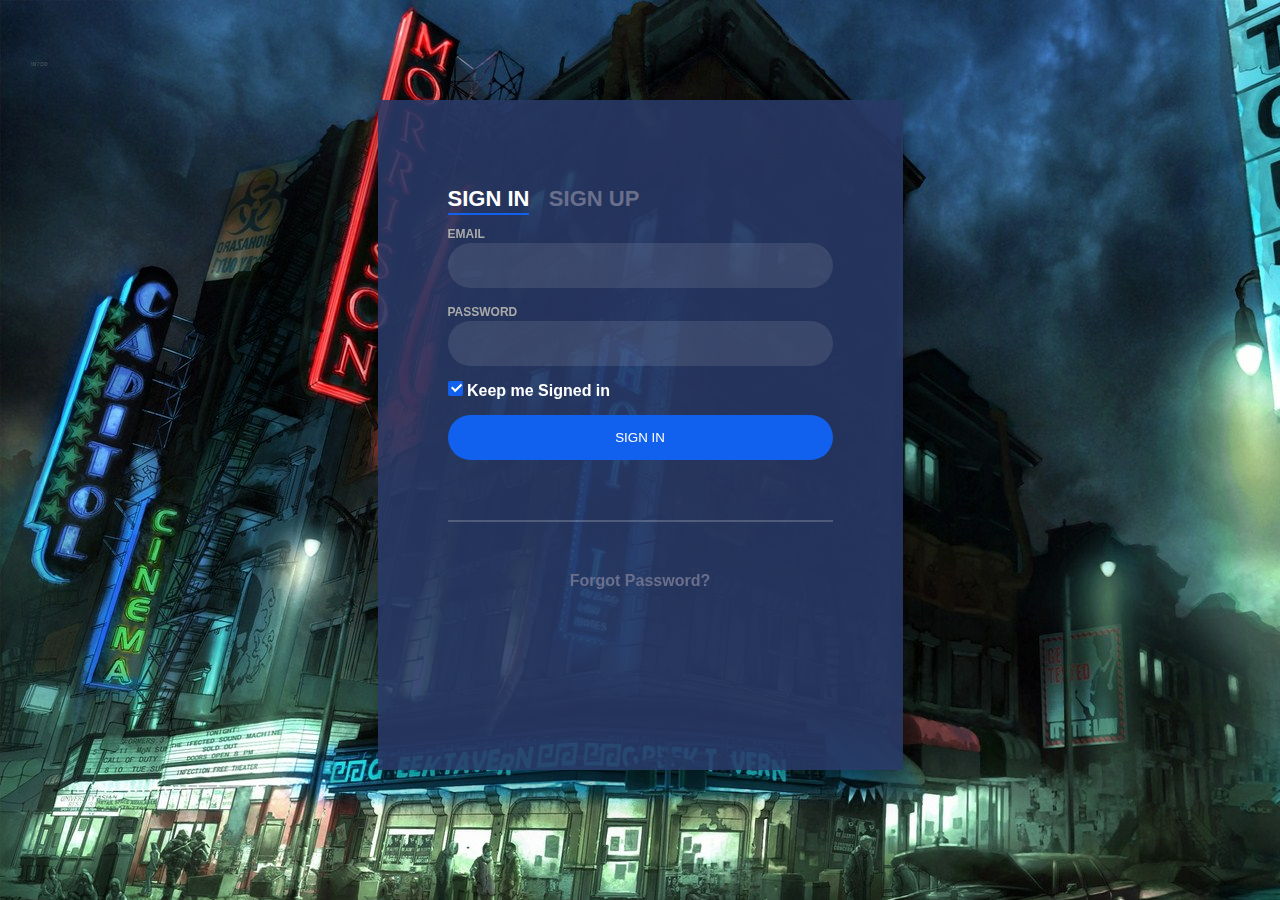
<file: target/library/index.html>
<!doctype html>
<html lang="zh">
<script src="js/loginJS.js"></script>
<script src="js/jquery-1.10.2.min.js"></script>
<head>
	<meta charset="UTF-8">
	<meta http-equiv="X-UA-Compatible" content="IE=edge,chrome=1">
	<meta name="viewport" content="width=device-width, initial-scale=1.0">
	<title>用户登录/注册</title>
	<link rel="stylesheet" type="text/css" href="css/styles.css">
	<!--[if IE]>
	<script src="http://libs.baidu.com/html5shiv/3.7/html5shiv.min.js"></script>
	<![endif]-->
</head>
<body>
<div class="jq22-container" style="padding-top:100px">
	<div class="login-wrap">
		<div class="login-html">
			<input id="tab-1" type="radio" name="tab" class="sign-in" checked><label for="tab-1" class="tab">Sign In</label>
			<input id="tab-2" type="radio" name="tab" class="sign-up"><label for="tab-2" class="tab">Sign Up</label>
			<div class="login-form">
				<div class="sign-in-htm">
					<div class="group">
						<label for="user" class="label">Email</label>
						<input id="username" type="text" class="input">
					</div>
					<div class="group">
						<label for="pass" class="label">Password</label>
						<input id="password" type="password" class="input" data-type="password">
					</div>
					<div class="group">
						<input id="check" type="checkbox" class="check" checked>
						<label for="check"><span class="icon"></span> Keep me Signed in</label>
					</div>
					<div class="group">
						<input type="submit" class="button" value="Sign In" onclick="c_o_li_submit()">
					</div>
					<div class="hr"></div>
					<div class="foot-lnk">
						<a href="#forgot">Forgot Password?</a>
					</div>
				</div>
				<div class="sign-up-htm">
					<div class="group">
						<label for="user" class="label">Username</label>
						<input id="user" type="text" class="input">
					</div>
					<div class="group">
						<label for="pass" class="label">Password</label>
						<input id="pass" type="password" class="input" data-type="password">
					</div>
					<div class="group">
						<label for="pass" class="label">Repeat Password</label>
						<input id="passconfirm" type="password" class="input" data-type="password">
					</div>
					<div class="group">
						<label for="pass" class="label">Email Address</label>
						<input id="email" type="text" class="input">
					</div>
					<div class="group">
						<input type="submit" class="button" value="Sign Up" onclick="register_submit()">
					</div>
					<div class="hr"></div>
					<div class="foot-lnk">
						<label for="tab-1">Already Member?</label>
					</div>
				</div>
			</div>
		</div>
	</div>
</div>

</body>
</html>
</file>
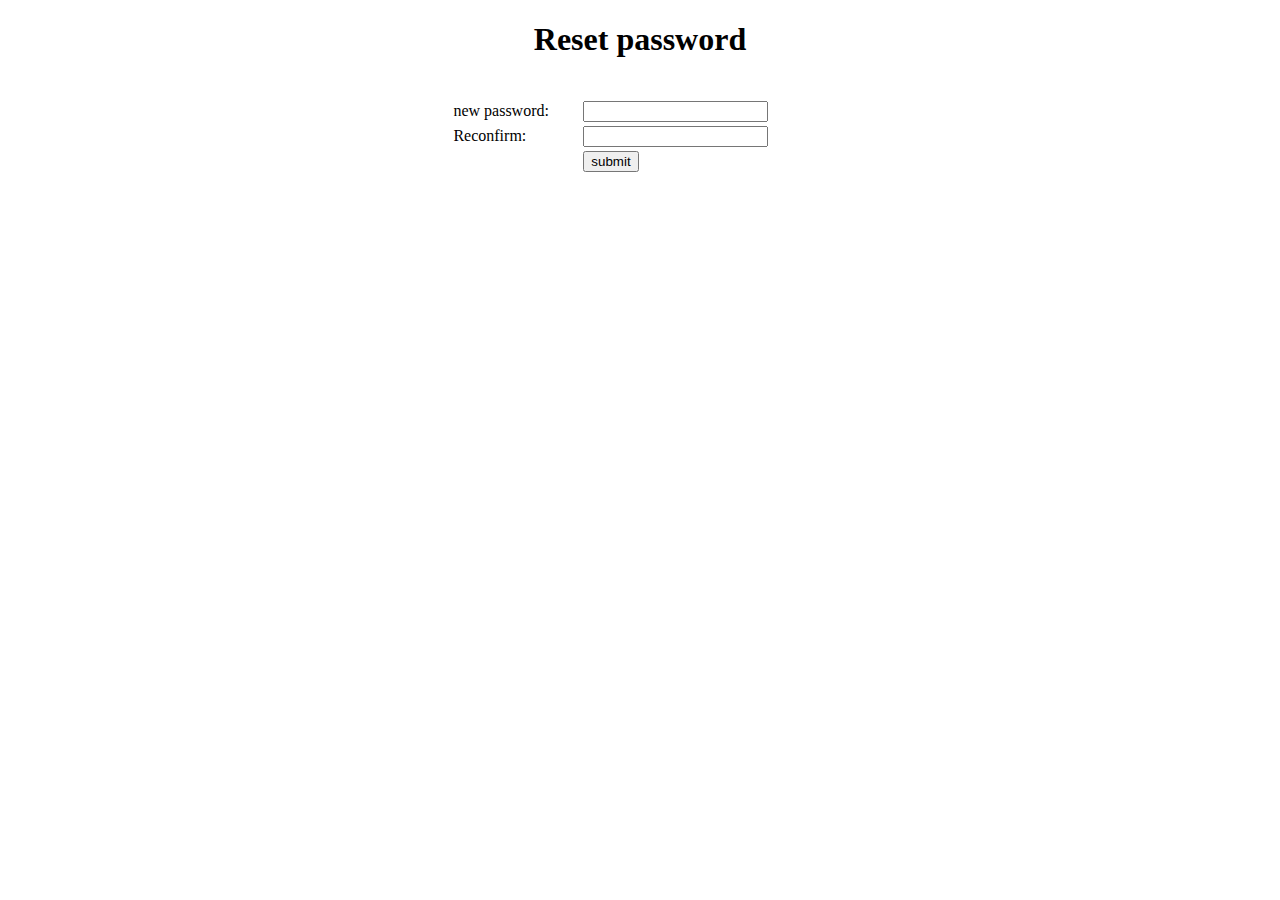
<file: target/library/UpdatePwd.html>
<!doctype html>
<html lang="zh">
<script src="js/loginJS.js"></script>
<script src="js/jquery-1.10.2.min.js"></script>
<head>
    <title>Reset password</title>
</head>
<body>
<div >
    <div align="center">
        <h1>Reset password</h1>
        <br />
        <table width="30%" border="0">
            <tr>
            <td class="labels">new password:</td>
            <td><input id="pass1" type="password" /></td>
            </tr>
            <tr>
                <td class="labels">Reconfirm:</td>
                <td><input id="pass2" type="password"/></td>
            </tr>
            <tr>
                <td></td>
                <td><button onclick="updatePass()">submit</button></td>
            </tr>
        </table>
    </div>
</div>
</body>

</html>
</file>
<file: target/library/css/styles.css>
body{
	margin:0;
	color:#6a6f8c;
	background-image: url("../img/bg4.jpg");
	/*background:#c8c8c8;*/
	font:600 16px/18px 'Open Sans',sans-serif;
}
*,:after,:before{box-sizing:border-box}
.clearfix:after,.clearfix:before{content:'';display:table}
.clearfix:after{clear:both;display:block}
a{color:inherit;text-decoration:none;}
input, button {
  outline: none;
  border: none;
}
.login-wrap{
	width:100%;
	margin:auto;
	max-width:525px;
	min-height:670px;
	position:relative;
	box-shadow:0 12px 15px 0 rgba(0,0,0,.24),0 17px 50px 0 rgba(0,0,0,.19);
}
.login-html{
	width:100%;
	height:100%;
	position:absolute;
	padding:90px 70px 50px 70px;
	background:rgba(40,57,101,.9);
}
.login-html .sign-in-htm,
.login-html .sign-up-htm{
	top:0;
	left:0;
	right:0;
	bottom:0;
	position:absolute;
	-webkit-transform:rotateY(180deg);
	        transform:rotateY(180deg);
	-webkit-backface-visibility:hidden;
	        backface-visibility:hidden;
	-webkit-transition:all .4s linear;
	        transition:all .4s linear;
}
.login-html .sign-in,
.login-html .sign-up,
.login-form .group .check{
	display:none;
}
.login-html .tab,
.login-form .group .label,
.login-form .group .button{
	text-transform:uppercase;
}
.login-html .tab{
	font-size:22px;
	margin-right:15px;
	padding-bottom:5px;
	margin:0 15px 10px 0;
	display:inline-block;
	border-bottom:2px solid transparent;
}
.login-html .sign-in:checked + .tab,
.login-html .sign-up:checked + .tab{
	color:#fff;
	border-color:#1161ee;
}
.login-form{
	min-height:345px;
	position:relative;
	-webkit-perspective:1000px;
	        perspective:1000px;
	-webkit-transform-style:preserve-3d;
	        transform-style:preserve-3d;
}
.login-form .group{
	margin-bottom:15px;
}
.login-form .group .label,
.login-form .group .input,
.login-form .group .button{
	width:100%;
	color:#fff;
	display:block;
}
.login-form .group .input,
.login-form .group .button{
	border:none;
	padding:15px 20px;
	border-radius:25px;
	background:rgba(255,255,255,.1);
}
.login-form .group input[data-type="password"]{
	text-security:circle;
	-webkit-text-security:circle;
}
.login-form .group .label{
	color:#aaa;
	font-size:12px;
}
.login-form .group .button{
	background:#1161ee;
}
.login-form .group label .icon{
	width:15px;
	height:15px;
	border-radius:2px;
	position:relative;
	display:inline-block;
	background:rgba(255,255,255,.1);
}
.login-form .group label .icon:before,
.login-form .group label .icon:after{
	content:'';
	width:10px;
	height:2px;
	background:#fff;
	position:absolute;
	-webkit-transition:all .2s ease-in-out 0s;
	        transition:all .2s ease-in-out 0s;
}
.login-form .group label .icon:before{
	left:3px;
	width:5px;
	bottom:6px;
	-webkit-transform:scale(0) rotate(0);
	    -ms-transform:scale(0) rotate(0);
	        transform:scale(0) rotate(0);
}
.login-form .group label .icon:after{
	top:6px;
	right:0;
	-webkit-transform:scale(0) rotate(0);
	    -ms-transform:scale(0) rotate(0);
	        transform:scale(0) rotate(0);
}
.login-form .group .check:checked + label{
	color:#fff;
}
.login-form .group .check:checked + label .icon{
	background:#1161ee;
}
.login-form .group .check:checked + label .icon:before{
	-webkit-transform:scale(1) rotate(45deg);
	    -ms-transform:scale(1) rotate(45deg);
	        transform:scale(1) rotate(45deg);
}
.login-form .group .check:checked + label .icon:after{
	-webkit-transform:scale(1) rotate(-45deg);
	    -ms-transform:scale(1) rotate(-45deg);
	        transform:scale(1) rotate(-45deg);
}
.login-html .sign-in:checked + .tab + .sign-up + .tab + .login-form .sign-in-htm{
	-webkit-transform:rotate(0);
	    -ms-transform:rotate(0);
	        transform:rotate(0);
}
.login-html .sign-up:checked + .tab + .login-form .sign-up-htm{
	-webkit-transform:rotate(0);
	    -ms-transform:rotate(0);
	        transform:rotate(0);
}

.hr{
	height:2px;
	margin:60px 0 50px 0;
	background:rgba(255,255,255,.2);
}
.foot-lnk{
	text-align:center;
}
</file>
